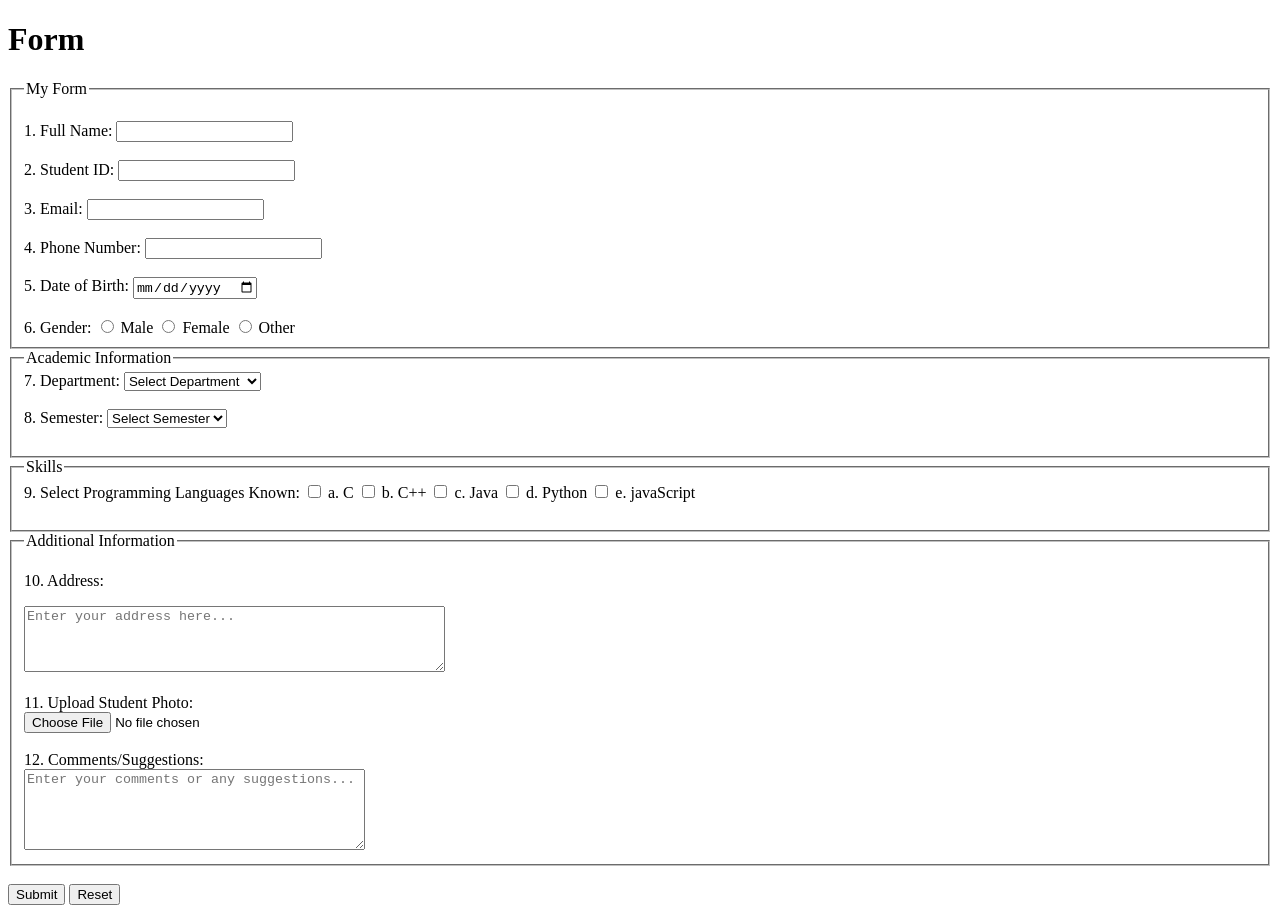
<file: lab/lab1/student_registration.html>
<!DOCTYPE html>
<html lang="en">

<head>
    <meta charset="UTF-8">
    <meta name="viewport" content="width=device-width, initial-scale=1.0">
    <title>Creating a Student Registration Form Using HTML</title>
</head>

<body>
    <h1>Form</h1>
    <form action="#" method="post">
        <fieldset>
            <legend>My Form</legend>
            <br>
            <label for="fname">1. Full Name:</label>
            <input type="text" id="fname" name="fname" required>
            <br><br>
            <label for="id">2. Student ID:</label>
            <input type="text" id="id" name="id" required>
            <br><br>
            <label for="email">3. Email:</label>
            <input type="email" id="email" name="email" required>
            <br><br>
            <label for="phone">4. Phone Number:</label>
            <input type="tel" id="phone" name="phone" required>
            <br><br>
            <label for="dob">5. Date of Birth:</label>
            <input type="date" id="dob" name="dob" required>
            <br><br>
            <label for="Gender">6. Gender:</label>
            <input type="radio" placeholder="Male" name="male" id="male"> Male
            <input type="radio" placeholder="Female" name="female" id="female"> Female
            <input type="radio" placeholder="Other" name="other" id="other"> Other
            <br>
        </fieldset>
        <fieldset>
         <legend>Academic Information</legend>
          <label for="department">7. Department:</label>
            <select id="department" name="department" required>
                <option value="">Select Department</option>
                <option value="CSE">a. CSE </option>
                <option value="EEE">b. EEE</option>
                <option value="BBA">c. BBA</option>
                <option value="English">d. English</option>
                <option value="Civil Engineering">e. Civil Engineering</option>
            </select>
            <br><br>
            <label for="semester">8. Semester:</label>
             <select id="semester" name="semester" required>
                <option value="">Select Semester</option>
                <option value="1st">a. 1st semester</option>
                <option value="2nd">b. 2nd semester</option>
                <option value="3rd">c. 3rd semester</option>
                <option value="4th">d. 4th semester</option>
                <option value="5th">e. 5th semester</option>
                <option value="6th">e. 6th semester</option>
                <option value="7th">e. 7th semester</option>
                <option value="8th">e. 8th semester</option>
            </select>
            <br><br>
        </fieldset>
        <fieldset>
            <legend>Skills</legend>
            <label for="semester">9. Select Programming Languages Known:</label>
            <input type="checkbox" id="c" name="language" value="C" required>
            <label for="c">a. C</label>
            <input type="checkbox" id="cpp" name="language" value="C++" required>
            <label for="cpp">b. C++</label>
            <input type="checkbox" id="java" name="language" value="Java" required>
            <label for="java">c. Java</label>
            <input type="checkbox" id="python" name="language" value="python" required>
            <label for="python">d. Python</label>
            <input type="checkbox" id="javascript" name="language" value="javascript" required>
            <label for="javascript">e. javaScript</label>
            <br><br>
        </fieldset>
        <fieldset>
            <legend>Additional Information</legend>
            <p>10. Address:</p>
            <textarea id="address" name="address" rows="4" cols="50" placeholder="Enter your address here..." required></textarea>
            <br><br>
            <label for="photo">11. Upload Student Photo:</label><br>
            <input type="file" id="photo" name="photo">
            <br><br>
            <label for="comments">12. Comments/Suggestions:</label><br>
            <textarea id="comments" name="comments" rows="5" cols="40" maxlength="200" placeholder="Enter your comments or any suggestions..."></textarea>
        </fieldset>
        <br>
        <input type="submit" value="Submit">
        <input type="reset" value="Reset">

</body>

</html>
</file>
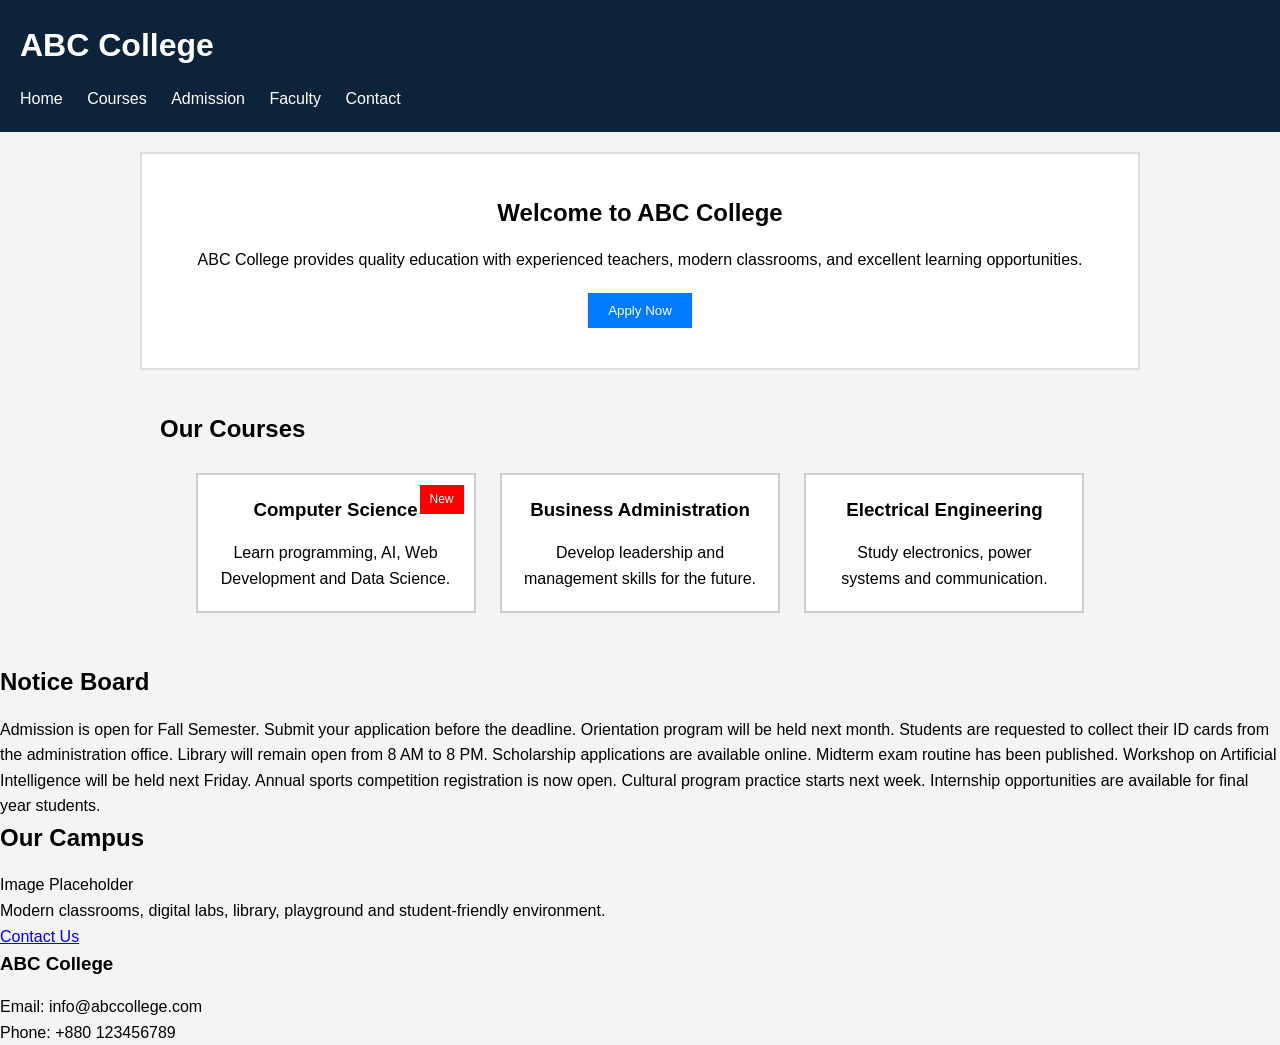
<file: lab/lab4/index1.html>
<!DOCTYPE html>
<html lang="en">
<head>
    <meta charset="UTF-8">
    <meta name="viewport" content="width=device-width, initial-scale=1.0">
    <title>ABC College</title>
    <link rel="stylesheet" href="style1.css">
</head>
<body>

    <!-- Header -->
    <header id="header">
        <h1>ABC College</h1>

        <nav>
            <ul>
                <li><a href="#">Home</a></li>
                <li><a href="#">Courses</a></li>
                <li><a href="#">Admission</a></li>
                <li><a href="#">Faculty</a></li>
                <li><a href="#">Contact</a></li>
            </ul>
        </nav>
    </header>

    <!-- Welcome Section -->
    <section class="welcome">
        <h2>Welcome to ABC College</h2>
        <p>
            ABC College provides quality education with experienced teachers,
            modern classrooms, and excellent learning opportunities.
        </p>

        <button class="btn">Apply Now</button>
    </section>

    <!-- Courses -->
    <section class="courses">
        <h2>Our Courses</h2>

        <div class="course-container">

            <div class="course-card">
                <span class="badge">New</span>
                <h3>Computer Science</h3>
                <p>Learn programming, AI, Web Development and Data Science.</p>
            </div>

            <div class="course-card">
                <h3>Business Administration</h3>
                <p>Develop leadership and management skills for the future.</p>
            </div>

            <div class="course-card">
                <h3>Electrical Engineering</h3>
                <p>Study electronics, power systems and communication.</p>
            </div>

        </div>
    </section>

    <!-- Notice Board -->
    <section class="notice">
        <h2>Notice Board</h2>

        <div class="notice-box">
            <p>
                Admission is open for Fall Semester. Submit your application before the deadline.
                Orientation program will be held next month. Students are requested to collect
                their ID cards from the administration office. Library will remain open from
                8 AM to 8 PM. Scholarship applications are available online. Midterm exam
                routine has been published. Workshop on Artificial Intelligence will be held
                next Friday. Annual sports competition registration is now open. Cultural
                program practice starts next week. Internship opportunities are available for
                final year students.
            </p>
        </div>
    </section>

    <!-- Campus -->
    <section class="campus">
        <h2>Our Campus</h2>

        <div class="campus-container">

            <div class="image-box">
                Image Placeholder
            </div>

            <div class="info-box">
                Modern classrooms, digital labs, library, playground and
                student-friendly environment.
            </div>

        </div>
    </section>

    <!-- Fixed Button -->
    <a href="#" class="contact-btn">Contact Us</a>

    <!-- Footer -->
    <footer>
        <h3>ABC College</h3>
        <p>Email: info@abccollege.com</p>
        <p>Phone: +880 123456789</p>
    </footer>

</body>
</html>
</file>
<file: lab/lab4/style1.css>
*{
    margin:0;
    padding:0;
    box-sizing:border-box;
}


body{
    font-family:Arial, sans-serif;
    background:#f4f4f4;
    line-height:1.6;
}


h1,h2,h3{
    margin-bottom:15px;
}


#header{
    background:#0d233a;
    color:white;
    padding:20px;
    position:sticky;
    top:0;
    z-index:1000;
}

nav ul{
    list-style:none;
}

nav ul li{
    display:inline-block;
    margin-right:20px;
}

nav ul li a{
    color:white;
    text-decoration:none;
}


.welcome{
    text-align:center;
    background:white;
    padding:40px;
    margin:20px auto;
    max-width:1000px;
    border:2px solid #ddd;
}

.btn{
    display:inline-block;
    margin-top:20px;
    padding:10px 20px;
    background:#007bff;
    color:white;
    border:none;
    cursor:pointer;
}

.btn:hover{
    background:#0056b3;
}


.courses{
    max-width:1000px;
    margin:20px auto;
    padding:20px;
}

.course-container{
    text-align:center;
}

.course-card{
    display:inline-block;
    width:280px;
    background:white;
    margin:10px;
    padding:20px;
    border:2px solid #ccc;
    position:relative;
}

.badge{
    position:absolute;
    top:10px;
    right:10px;
    background:red;
    color:white;
    padding:5px 10px;
    font-size:12px;
}
</file>
